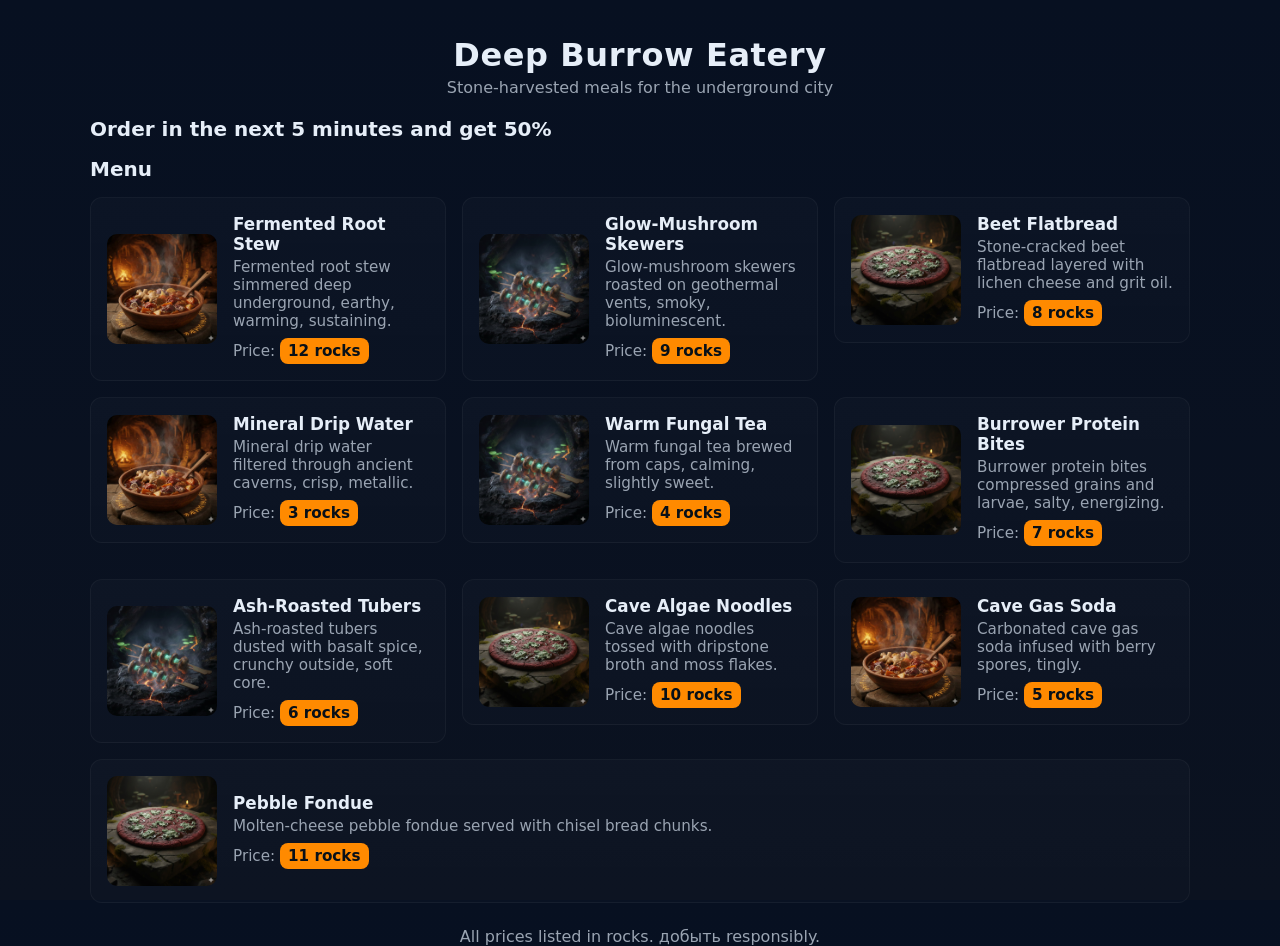
<file: index.html>
<!DOCTYPE html>
<html lang="en">
<head>
  <meta charset="utf-8" />
  <title>Underground Mole City Menu</title>
  <link rel="preconnect" href="https://fonts.googleapis.com">
  <link rel="preconnect" href="https://fonts.gstatic.com" crossorigin>
  <link rel="stylesheet" href="css/styles.css">
  <link href="https://fonts.googleapis.com/css2?family=Fira+Sans:ital,wght@0,100;0,200;0,300;0,400;0,500;0,600;0,700;0,800;0,900;1,100;1,200;1,300;1,400;1,500;1,600;1,700;1,800;1,900&family=Italiana&display=swap" rel="stylesheet">
</head>
<body>
  <main>
    <header>
      <h1>Deep Burrow Eatery</h1>
      <p>Stone-harvested meals for the underground city</p>
    </header>

    <section>
      <h2>Order in the next 5 minutes and get 50%</h2>
      <div id="promo"></div>
    </section>

    <section aria-labelledby="menu-heading">
      <h2 id="menu-heading">Menu</h2>

      <ul class="menu">
        <li>
          <article class="menu-item">
            <figure>
              <img src="img/stew.jpg" alt="Fermented root stew" width="300" height="300" />
            </figure>
            <div>
              <h3>Fermented Root Stew</h3>
              <p>Fermented root stew simmered deep underground, earthy, warming, sustaining.</p>
              <p>Price: <data value="12">12 rocks</data></p>
            </div>
          </article>
        </li>

        <li>
          <article class="menu-item">
            <figure>
              <img src="img/skwers.jpg" alt="Glow-mushroom skewers" width="300" height="300" />
            </figure>
            <div>
              <h3>Glow-Mushroom Skewers</h3>
              <p>Glow-mushroom skewers roasted on geothermal vents, smoky, bioluminescent.</p>
              <p>Price: <data value="9">9 rocks</data></p>
            </div>
          </article>
        </li>

        <li>
          <article class="menu-item">
            <figure>
              <img src="img/pizza-glowing.jpg" alt="Beet flatbread" width="300" height="300" />
            </figure>
            <div>
              <h3>Beet Flatbread</h3>
              <p>Stone-cracked beet flatbread layered with lichen cheese and grit oil.</p>
              <p>Price: <data value="8">8 rocks</data></p>
            </div>
          </article>
        </li>

        <li>
          <article class="menu-item">
            <figure>
              <img src="img/stew.jpg" alt="Mineral drip water" width="300" height="300" />
            </figure>
            <div>
              <h3>Mineral Drip Water</h3>
              <p>Mineral drip water filtered through ancient caverns, crisp, metallic.</p>
              <p>Price: <data value="3">3 rocks</data></p>
            </div>
          </article>
        </li>

        <li>
          <article class="menu-item">
            <figure>
              <img src="img/skwers.jpg" alt="Warm fungal tea" width="300" height="300" />
            </figure>
            <div>
              <h3>Warm Fungal Tea</h3>
              <p>Warm fungal tea brewed from caps, calming, slightly sweet.</p>
              <p>Price: <data value="4">4 rocks</data></p>
            </div>
          </article>
        </li>

        <li>
          <article class="menu-item">
            <figure>
              <img src="img/pizza-glowing.jpg" alt="Burrower protein bites" width="300" height="300" />
            </figure>
            <div>
              <h3>Burrower Protein Bites</h3>
              <p>Burrower protein bites compressed grains and larvae, salty, energizing.</p>
              <p>Price: <data value="7">7 rocks</data></p>
            </div>
          </article>
        </li>

        <li>
          <article class="menu-item">
            <figure>
              <img src="img/skwers.jpg" alt="Ash-roasted tubers" width="300" height="300" />
            </figure>
            <div>
              <h3>Ash-Roasted Tubers</h3>
              <p>Ash-roasted tubers dusted with basalt spice, crunchy outside, soft core.</p>
              <p>Price: <data value="6">6 rocks</data></p>
            </div>
          </article>
        </li>

        <li>
          <article class="menu-item">
            <figure>
              <img src="img/pizza-glowing.jpg" alt="Cave algae noodles" width="300" height="300" />
            </figure>
            <div>
              <h3>Cave Algae Noodles</h3>
              <p>Cave algae noodles tossed with dripstone broth and moss flakes.</p>
              <p>Price: <data value="10">10 rocks</data></p>
            </div>
          </article>
        </li>

        <li>
          <article class="menu-item">
            <figure>
              <img src="img/stew.jpg" alt="Cave gas soda" width="300" height="300" />
            </figure>
            <div>
              <h3>Cave Gas Soda</h3>
              <p>Carbonated cave gas soda infused with berry spores, tingly.</p>
              <p>Price: <data value="5">5 rocks</data></p>
            </div>
          </article>
        </li>

        <li>
          <article class="menu-item">
            <figure>
              <img src="img/pizza-glowing.jpg" alt="Pebble fondue" width="300" height="300" />
            </figure>
            <div>
              <h3>Pebble Fondue</h3>
              <p>Molten-cheese pebble fondue served with chisel bread chunks.</p>
              <p>Price: <data value="11">11 rocks</data></p>
            </div>
          </article>
        </li>
      </ul>
    </section>

    <footer>
      <p>All prices listed in rocks. добыть responsibly.</p>
    </footer>
  </main>
  <script src="scripts/script.js"></script>
</body>
</html>
</file>
<file: css/styles.css>
:root{
	--bg-1:#071021;
	--bg-2:#0b1220;
	--card:#07111a;
	--accent:#ff8a00;
	--muted:#9aa4b2;
	--text:#e6eef8;
}

*{box-sizing:border-box}
html,body{height:100%}
body{
	margin:0;
	font-family: Inter, ui-sans-serif, system-ui, -apple-system, "Segoe UI", Roboto, "Helvetica Neue", Arial;
	background: linear-gradient(180deg,var(--bg-1),var(--bg-2));
	color:var(--text);
	-webkit-font-smoothing:antialiased;
	-moz-osx-font-smoothing:grayscale;
	padding:2rem;
	display:flex;
	justify-content:center;
}

main{
	width:100%;
	max-width:1100px;
}

header{
	text-align:center;
	margin-bottom:1.25rem;
}

header h1{
	margin:.25rem 0 .25rem 0;
	font-size:2rem;
	letter-spacing:0.6px;
}

header p{color:var(--muted); margin:0}

h2{margin:0 0 1rem 0; font-size:1.25rem}

.menu{
	display:flex;
	flex-wrap:wrap;
	gap:1rem;
	padding:0;
	margin:0;
	list-style:none;
}

.menu li{list-style:none; flex:1 1 calc(33.333% - 1rem); min-width:240px}

.menu-item{
	display:flex;
	gap:1rem;
	align-items:center;
	background: linear-gradient(180deg, rgba(255,255,255,0.02), rgba(255,255,255,0.01));
	border:1px solid rgba(255,255,255,0.04);
	padding:1rem;
	border-radius:12px;
	transition:transform .15s ease, box-shadow .15s ease;
}

.menu-item:hover{transform:translateY(-6px); box-shadow:0 20px 40px rgba(2,6,23,0.6)}

figure{margin:0; flex:0 0 110px}

figure img{width:110px; height:110px; object-fit:cover; border-radius:10px; display:block}

.menu-item > div h3{margin:0 0 .25rem 0; font-size:1.05rem}
.menu-item > div p{margin:0; color:var(--muted); font-size:.95rem}

.menu-item data{display:inline-block; margin-top:.5rem; background:var(--accent); color:#081018; padding:.25rem .5rem; border-radius:8px; font-weight:700}

footer{margin-top:1.5rem; text-align:center; color:var(--muted)}

@media (max-width:900px){
	.menu li{flex:1 1 calc(50% - 1rem)}
}

@media (max-width:560px){
	body{padding:1rem}
	.menu li{flex:1 1 100%}
	.menu-item{align-items:flex-start}
	figure{flex:0 0 90px}
	figure img{width:90px;height:90px}
}

/* small visual niceties */
a{color:var(--accent)}
</file>
